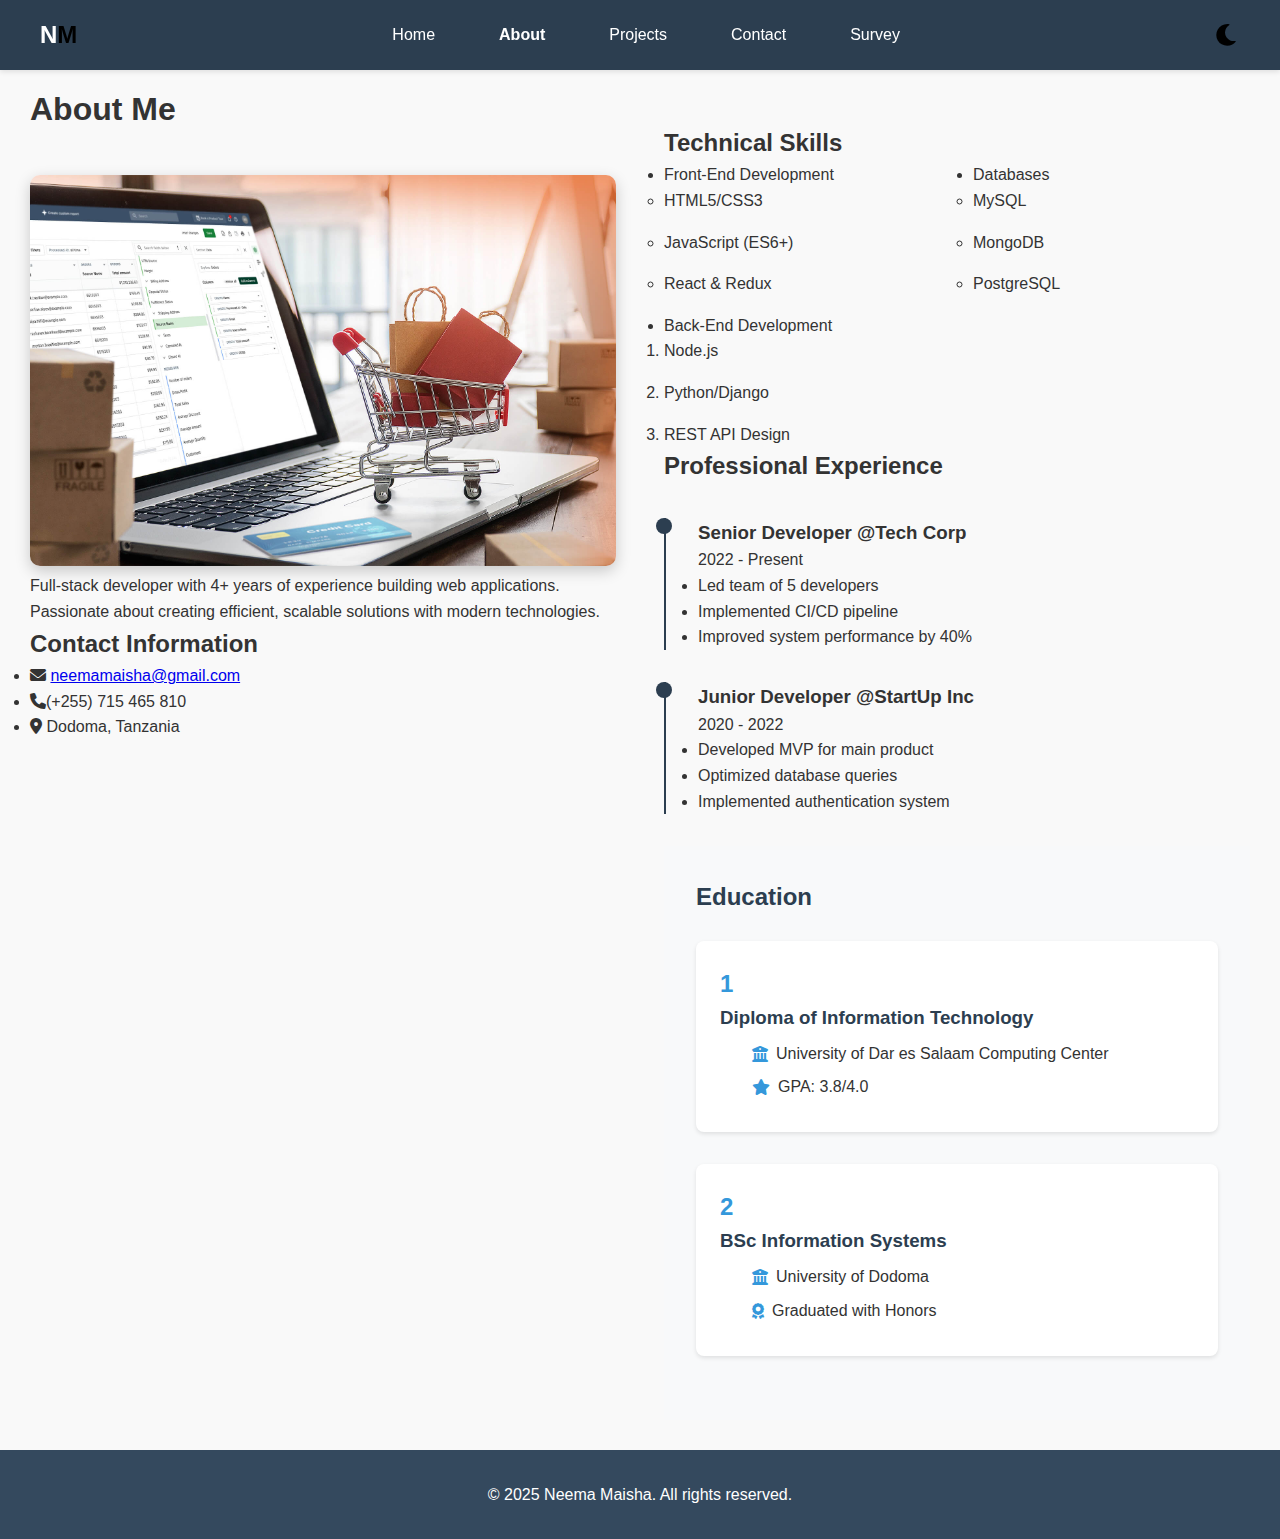
<file: about.html>
<!DOCTYPE html>
<html lang="en">
<head>
    <meta charset="UTF-8">
    <meta name="viewport" content="width=device-width, initial-scale=1.0">
    <meta name="description" content="Professional Web Developer Portfolio - Neema Maisha">
    <meta name="keywords" content="web development, front-end, portfolio, JavaScript, CSS, HTML">
    <meta name="author" content="Neema Maisha">
    <title>Neema Maisha | Portifolio</title>
    <link rel="stylesheet" href="https://cdnjs.cloudflare.com/ajax/libs/font-awesome/6.0.0/css/all.min.css">
    <link rel="stylesheet" href="css/style.css">

    <style>
        
        .about-section {
            display: grid;
            grid-template-columns: 1fr 1fr;
            gap: 3rem;
            margin-top: 4rem;
        }

        .profile-img {
            width: 100%;
            border-radius: 10px;
            box-shadow: 0 5px 15px rgba(0,0,0,0.2);
        }

        .skills-list {
            column-count: 2;
            column-gap: 2rem;
        }

        .skills-list li {
            break-inside: avoid;
            margin-bottom: 1rem;
        }

        .timeline {
            position: relative;
            margin: 2rem 0;
        }

        .timeline-item {
            padding-left: 2rem;
            margin-bottom: 2rem;
            border-left: 2px solid #2c3e50;
            position: relative;
        }

        .timeline-item::before {
            content: '';
            position: absolute;
            left: -10px;
            top: 0;
            width: 16px;
            height: 16px;
            background: #2c3e50;
            border-radius: 50%;
        }

        .education {
        padding: 2rem;
        background: #f8f9fa;
    }

    .section-title {
        color: #2c3e50;
        margin-bottom: 1.5rem;
    }

    .education-list {
        list-style: none;
        counter-reset: education-counter;
        padding-left: 0;
    }

    .education-item {
        counter-increment: education-counter;
        margin-bottom: 2rem;
        padding: 1.5rem;
        background: white;
        border-radius: 8px;
        box-shadow: 0 2px 4px rgba(0,0,0,0.1);
    }

    .education-item::before {
        content: counter(education-counter);
        font-weight: bold;
        color: #3498db;
        font-size: 1.5rem;
        margin-right: 1rem;
    }

    .degree {
        color: #2c3e50;
        margin-bottom: 0.5rem;
    }

    .degree-details {
        list-style: none;
        padding-left: 2rem;
    }

    .degree-details li {
        margin-bottom: 0.5rem;
        display: flex;
        align-items: center;
        gap: 0.5rem;
    }

    .fa-university, .fa-star, .fa-award {
        color: #3498db;
    }

        @media (max-width: 768px) {
            .about-section {
                grid-template-columns: 1fr;
            }

            .skills-list {
                column-count: 1;
            }
        }
    </style>
</head>
<body>
     <header>
        <nav class="nav-container">
            <div class="logo">N<span style="color: black;">M</span> </div>
            <ul class="nav-links">
                <li ><a href="index.html" >Home</a></li>
                <li><a href="about.html" class="active">About</a></li>
                <li><a href="projects.html">Projects</a></li>
                <li><a href="contact.html">Contact</a></li>
                <li><a href="survey.html">Survey</a></li>
            </ul>
            <button class="menu-toggle"   onclick="toggleMenu()">
                <i class="fas fa-bars"></i>
            </button>

             <button onclick="toggleDarkMode()" id="button" title="Toggle Mode" style="background-color: transparent; border:none; font-size:25px; cursor:pointer;">
               <i class="fas fa-moon"></i>
              

             </button>
        </nav>
    </header>

    <main class="container" style="padding: 30px; margin-top:30px;">
        <section class="about-section">
            <article class="personal-info">
                <h1 style="position: relative; bottom: 40px;">About Me</h1>
                <img src="img/eCommerce.jpg" alt="Neema Maisha Profile Picture" class="profile-img">
                <p class="bio">Full-stack developer with 4+ years of experience building web applications. Passionate about creating efficient, scalable solutions with modern technologies.</p>
                
                <div class="contact-info">
                    <h2>Contact Information</h2>
                    <ul>
                        <li><i class="fas fa-envelope"></i> <a href="mailto:neemamaisha@gmail.com">neemamaisha@gmail.com</a></li>
                        <li><i class="fas fa-phone"></i>(+255) 715 465 810</li>
                        <li><i class="fas fa-map-marker-alt"></i> Dodoma, Tanzania</li>
                    </ul>
                </div>
            </article>

            <article class="professional-info">
                <section class="skills">
                    <h2>Technical Skills</h2>
                    <ul class="skills-list">
                        <li>Front-End Development
                            <ul>
                                <li>HTML5/CSS3</li>
                                <li>JavaScript (ES6+)</li>
                                <li>React & Redux</li>
                            </ul>
                        </li>
                        <li>Back-End Development
                            <ol>
                                <li>Node.js</li>
                                <li>Python/Django</li>
                                <li>REST API Design</li>
                            </ol>
                        </li>
                        <li>Databases
                            <ul>
                                <li>MySQL</li>
                                <li>MongoDB</li>
                                <li>PostgreSQL</li>
                            </ul>
                        </li>
                    </ul>
                </section>

                <section class="experience">
                    <h2>Professional Experience</h2>
                    <div class="timeline">
                        <div class="timeline-item">
                            <h3>Senior Developer @Tech Corp</h3>
                            <p class="duration">2022 - Present</p>
                            <ul>
                                <li>Led team of 5 developers</li>
                                <li>Implemented CI/CD pipeline</li>
                                <li>Improved system performance by 40%</li>
                            </ul>
                        </div>
                        <div class="timeline-item">
                            <h3>Junior Developer @StartUp Inc</h3>
                            <p class="duration">2020 - 2022</p>
                            <ul>
                                <li>Developed MVP for main product</li>
                                <li>Optimized database queries</li>
                                <li>Implemented authentication system</li>
                            </ul>
                        </div>
                    </div>
                </section>

               <section class="education">
    <h2 class="section-title">Education</h2>
    <ol class="education-list">
        <li class="education-item">
            <h3 class="degree">Diploma of Information Technology</h3>
            <ul class="degree-details">
                <li class="institution">
                    <i class="fas fa-university"></i>
                    University of Dar es Salaam Computing Center
                </li>
                <li class="gpa">
                    <i class="fas fa-star"></i>
                    GPA: 3.8/4.0
                </li>
            </ul>
        </li>
        <li class="education-item">
            <h3 class="degree">BSc Information Systems</h3>
            <ul class="degree-details">
                <li class="institution">
                    <i class="fas fa-university"></i>
                    University of Dodoma
                </li>
                <li class="achievement">
                    <i class="fas fa-award"></i>
                    Graduated with Honors
                </li>
            </ul>
        </li>
    </ol>
</section>


            </article>
        </section>
    </main>

    <footer>
        <p>&copy; 2025 Neema Maisha. All rights reserved.</p>
       
    </footer>

    <script>
        function toggleMenu() {
            document.querySelector('.nav-links').classList.toggle('active');
        }

        function updateGreeting() {
            const hour = new Date().getHours();
            const greeting = document.getElementById('greeting');
            let message = "Hello, I'm Neema Maisha";
            
            if (hour < 12) message = "Good Morning! I'm Neema Maisha";
            else if (hour < 18) message = "Good Afternoon! I'm Neema Maisha";
            else message = "Good Evening! I'm Neema Maisha";
            
            greeting.textContent = message;
        }

        function toggleDarkMode() {
            document.body.classList.toggle('dark-mode');
            const button = document.getElementById('button');
            if (document.body.classList.contains('dark-mode')) {
                button.innerHTML = ' <i class="fas fa-sun " style="color: #ffffff;"></i>';
            } else {
                button.innerHTML = '<i class="fas fa-moon"></i>';
            }
        }

        document.addEventListener('DOMContentLoaded', () => {
            updateGreeting();
        });

        document.querySelectorAll('a[href^="#"]').forEach(anchor => {
            anchor.addEventListener('click', function (e) {
                e.preventDefault();
                document.querySelector(this.getAttribute('href')).scrollIntoView({
                    behavior: 'smooth'
                });
            });
        });
    </script>
</body>
</html>
</file>
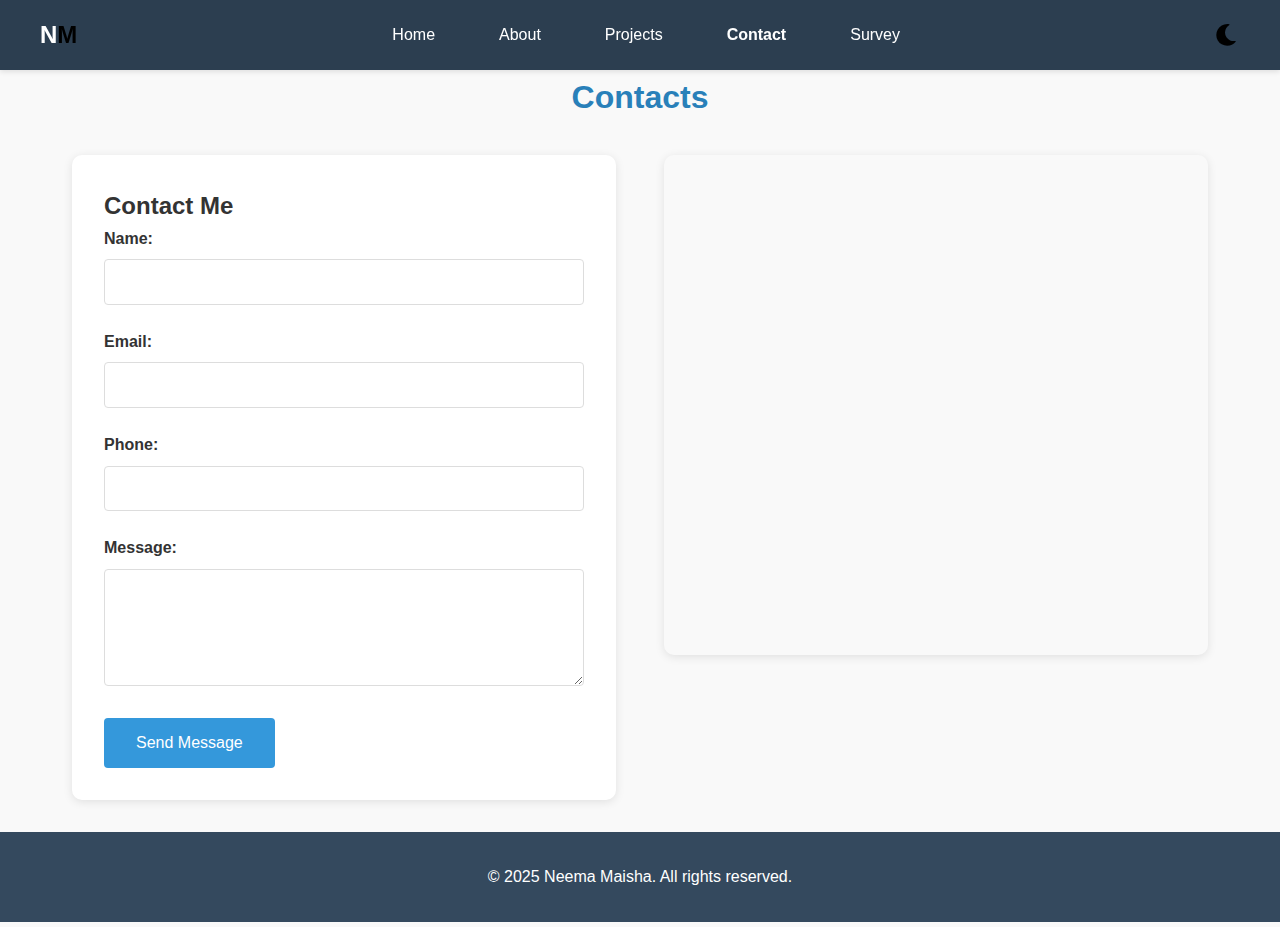
<file: contact.html>
<!DOCTYPE html>
<html lang="en">
<head>
    <meta charset="UTF-8">
    <meta name="viewport" content="width=device-width, initial-scale=1.0">
    <meta name="description" content="Professional Web Developer Portfolio - Neema Maisha">
    <meta name="keywords" content="web development, front-end, portfolio, JavaScript, CSS, HTML">
    <meta name="author" content="Neema Maisha">
    <title>Neema Maisha | Portifolio</title>
    <link rel="stylesheet" href="https://cdnjs.cloudflare.com/ajax/libs/font-awesome/6.0.0/css/all.min.css">
    <link rel="stylesheet" href="css/style.css">
    <style>
      

        .container {
            max-width: 1200px;
            margin: 0 auto;
            padding: 2rem;
        }

        .contact-section {
            display: grid;
            grid-template-columns: 1fr 1fr;
            gap: 3rem;
            margin-top: 2rem;
        }

        .contact-form {
            background: white;
            padding: 2rem;
            border-radius: 10px;
            box-shadow: 0 2px 10px rgba(0,0,0,0.1);
        }

        .form-group {
            margin-bottom: 1.5rem;
        }

        label {
            display: block;
            margin-bottom: 0.5rem;
            font-weight: bold;
        }

        input, textarea {
            width: 100%;
            padding: 0.8rem;
            border: 1px solid #ddd;
            border-radius: 4px;
            font-size: 1rem;
        }

        input:focus, textarea:focus {
            outline: 2px solid #3498db;
            border-color: transparent;
        }

        .map-container {
            height: 500px;
            border-radius: 10px;
            overflow: hidden;
            box-shadow: 0 2px 10px rgba(0,0,0,0.1);
        }

        .error {
            color: #e74c3c;
            font-size: 0.9rem;
            margin-top: 0.25rem;
            display: none;
        }

        .error.active {
            display: block;
        }

        .submit-btn {
            background: #3498db;
            color: white;
            padding: 1rem 2rem;
            border: none;
            border-radius: 4px;
            cursor: pointer;
            font-size: 1rem;
            transition: background 0.3s ease;
        }

        .submit-btn:hover {
            background: #2980b9;
        }

        @media (max-width: 768px) {
            .contact-section {
                grid-template-columns: 1fr;
            }
            
            .map-container {
                height: 300px;
            }
        }
    </style>
</head>
<body>
    <header>
        <nav class="nav-container">
            <div class="logo">N<span style="color: black;">M</span> </div>
            <ul class="nav-links">
                <li ><a href="index.html" >Home</a></li>
                <li><a href="about.html">About</a></li>
                <li><a href="projects.html">Projects</a></li>
                <li><a href="contact.html" class="active">Contact</a></li>
                <li><a href="survey.html">Survey</a></li>
            </ul>
           <button class="menu-toggle"   onclick="toggleMenu()">
                <i class="fas fa-bars"></i>
            </button>

             <button onclick="toggleDarkMode()" id="button" title="Toggle Mode" style="background-color: transparent; border:none; font-size:25px; cursor:pointer;">
               <i class="fas fa-moon"></i>
              

             </button>
        </nav>
    </header>
    <main class="container" style="margin-top: 40px;">
         <h1 style="text-align: center; color:#2980b9; font-weight: bold;">Contacts</h1>
        <section class="contact-section">
            <div class="contact-form">
                <h2>Contact Me</h2>
                <form id="contactForm">
                    <div class="form-group">
                        <label for="name">Name:</label>
                        <input type="text" id="name" required>
                        <div class="error" id="nameError"></div>
                    </div>

                    <div class="form-group">
                        <label for="email">Email:</label>
                        <input type="email" id="email" required>
                        <div class="error" id="emailError"></div>
                    </div>

                    <div class="form-group">
                        <label for="phone">Phone:</label>
                        <input type="tel" id="phone" required>
                        <div class="error" id="phoneError"></div>
                    </div>

                    <div class="form-group">
                        <label for="message">Message:</label>
                        <textarea id="message" rows="5" required></textarea>
                        <div class="error" id="messageError"></div>
                    </div>

                    <button type="submit" class="submit-btn">Send Message</button>
                </form>
            </div>

            <div class="map-container">
                <iframe src="https://www.google.com/maps/embed?pb=!1m18!1m12!1m3!1d3966.3783580145328!2d35.719664473638296!3d-6.213729960859991!2m3!1f0!2f0!3f0!3m2!1i1024!2i768!4f13.1!3m3!1m2!1s0x184df12ce339f841%3A0xa968ff7de57d1fa3!2sMkonze%20chikoa!5e0!3m2!1ssw!2stz!4v1747370044577!5m2!1ssw!2stz" width="600" height="450" style="border:0;" allowfullscreen="" loading="lazy" referrerpolicy="no-referrer-when-downgrade"></iframe>
            </div>
        </section>
    </main>

    <footer>
        <p>&copy; 2025 Neema Maisha. All rights reserved.</p>
       
    </footer>

    <script>
        function toggleMenu() {
            document.querySelector('.nav-links').classList.toggle('active');
        }

        function updateGreeting() {
            const hour = new Date().getHours();
            const greeting = document.getElementById('greeting');
            let message = "Hello, I'm Neema Maisha";
            
            if (hour < 12) message = "Good Morning! I'm Neema Maisha";
            else if (hour < 18) message = "Good Afternoon! I'm Neema Maisha";
            else message = "Good Evening! I'm Neema Maisha";
            
            greeting.textContent = message;
        }

        function toggleDarkMode() {
            document.body.classList.toggle('dark-mode');
            const button = document.getElementById('button');
            if (document.body.classList.contains('dark-mode')) {
                button.innerHTML = ' <i class="fas fa-sun " style="color: #ffffff;"></i>';
            } else {
                button.innerHTML = '<i class="fas fa-moon"></i>';
            }
        }

        document.addEventListener('DOMContentLoaded', () => {
            updateGreeting();
        });

        document.querySelectorAll('a[href^="#"]').forEach(anchor => {
            anchor.addEventListener('click', function (e) {
                e.preventDefault();
                document.querySelector(this.getAttribute('href')).scrollIntoView({
                    behavior: 'smooth'
                });
            });
        });
    </script>

    <script>
        
        const contactForm = document.getElementById('contactForm');
        const emailRegex = /^[^\s@]+@[^\s@]+\.[^\s@]+$/;
        const phoneRegex = /^(\+\d{1,3}[- ]?)?\d{10}$/;

        function showError(element, message) {
            const errorElement = document.getElementById(element + 'Error');
            errorElement.textContent = message;
            errorElement.classList.add('active');
        }

        function clearErrors() {
            document.querySelectorAll('.error').forEach(error => {
                error.classList.remove('active');
            });
        }

        contactForm.addEventListener('submit', (e) => {
            e.preventDefault();
            clearErrors();

            const name = document.getElementById('name').value.trim();
            const email = document.getElementById('email').value.trim();
            const phone = document.getElementById('phone').value.trim();
            const message = document.getElementById('message').value.trim();

            let isValid = true;

            if (!name) {
                showError('name', 'Name is required');
                isValid = false;
            }

            if (!emailRegex.test(email)) {
                showError('email', 'Please enter a valid email address');
                isValid = false;
            }

            if (!phoneRegex.test(phone)) {
                showError('phone', 'Please enter a valid phone number');
                isValid = false;
            }

            if (!message) {
                showError('message', 'Message is required');
                isValid = false;
            }

            if (isValid) {
                
                contactForm.reset();
                alert('Message sent successfully!');
            }
        });
    </script>
</body>
</html>
</file>
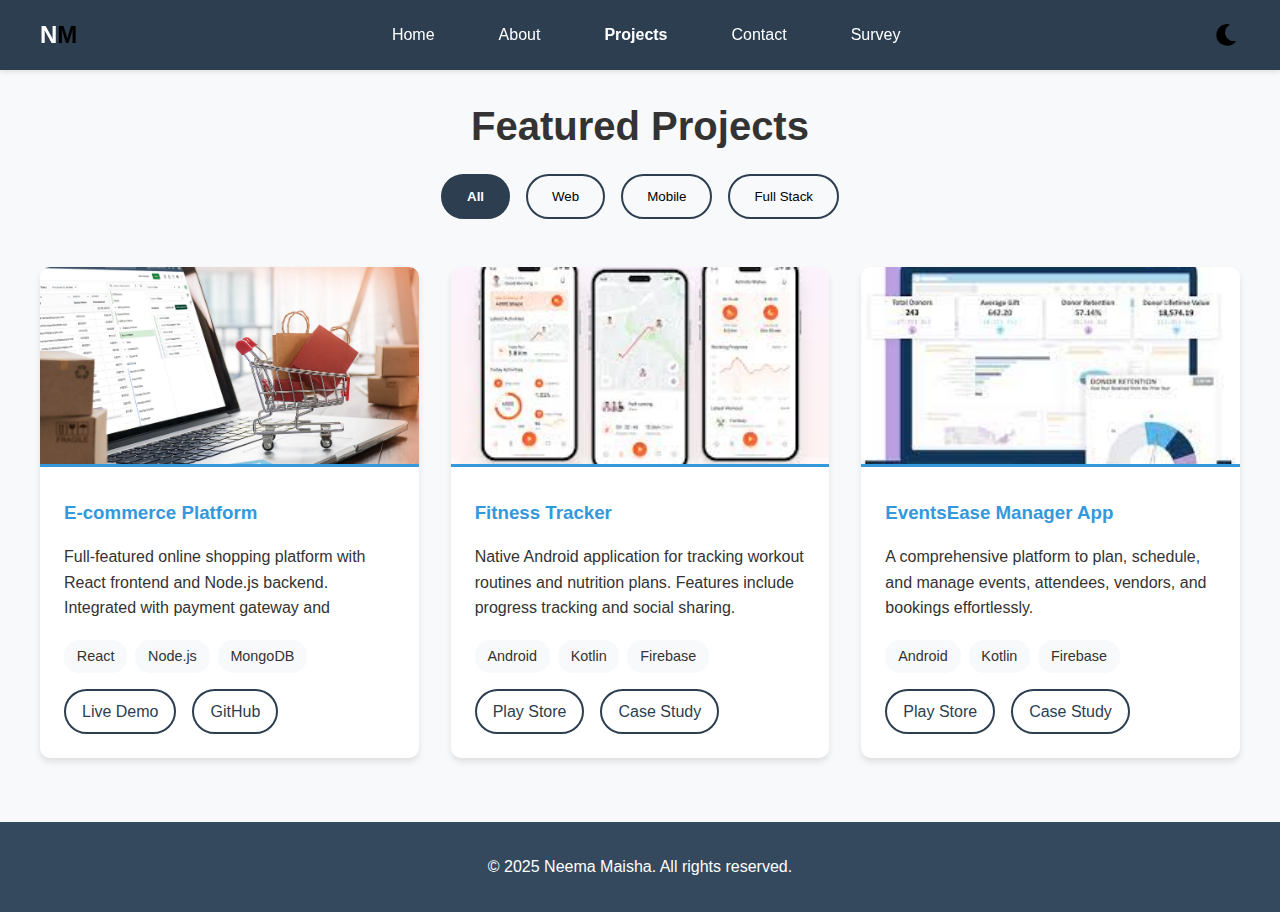
<file: projects.html>
<!DOCTYPE html>
<html lang="en">
<head>
   <meta charset="UTF-8">
    <meta name="viewport" content="width=device-width, initial-scale=1.0">
    <meta name="description" content="Professional Web Developer Portfolio - Neema Maisha">
    <meta name="keywords" content="web development, front-end, portfolio, JavaScript, CSS, HTML">
    <meta name="author" content="Neema Maisha">
    <title>Neema Maisha | Portifolio</title>
    <link rel="stylesheet" href="https://cdnjs.cloudflare.com/ajax/libs/font-awesome/6.0.0/css/all.min.css">
    <link rel="stylesheet" href="css/style.css">
    <style>
        
        .projects-section {
            padding: 4rem 2rem;
            background-color: var(--light-bg);
        }

        .section-header {
            text-align: center;
            margin-bottom: 3rem;
        }

        .section-title {
            font-size: 2.5rem;
            margin-bottom: 1rem;
        }

        .project-filters {
            display: flex;
            gap: 1rem;
            justify-content: center;
            flex-wrap: wrap;
            margin-bottom: 2rem;
        }

        .filter-btn {
            padding: 0.8rem 1.5rem;
            border: 2px solid var(--primary-color);
            border-radius: 25px;
            background: transparent;
            cursor: pointer;
            transition: all 0.3s ease;
        }

        .filter-btn.active,
        .filter-btn:hover {
            background: var(--primary-color);
            color: white;
        }

        .projects-grid {
            display: grid;
            grid-template-columns: repeat(auto-fit, minmax(300px, 1fr));
            gap: 2rem;
            max-width: 1200px;
            margin: 0 auto;
        }

        .project-card {
            background: white;
            border-radius: 10px;
            overflow: hidden;
            box-shadow: 0 4px 6px rgba(0,0,0,0.1);
            transition: transform 0.3s ease;
        }

        .project-card:hover {
            transform: translateY(-5px);
        }

        .project-image {
            width: 100%;
            height: 200px;
            object-fit: cover;
            border-bottom: 3px solid var(--accent-color);
        }

        .project-content {
            padding: 1.5rem;
        }

        .project-title {
            margin-bottom: 1rem;
            color: var(--accent-color);
        }

        .project-description {
            margin-bottom: 1rem;
            height: 80px;
            overflow: hidden;
        }

        .project-tech {
            display: flex;
            flex-wrap: wrap;
            gap: 0.5rem;
            margin-bottom: 1rem;
        }

        .tech-tag {
            background: var(--light-bg);
            padding: 0.3rem 0.8rem;
            border-radius: 15px;
            font-size: 0.9rem;
        }

        .project-links {
            display: flex;
            gap: 1rem;
            margin-top: auto;
        }

        .project-link {
            text-decoration: none;
            color: var(--primary-color);
            padding: 0.5rem 1rem;
            border: 2px solid var(--primary-color);
            border-radius: 25px;
            transition: all 0.3s ease;
        }

        .project-link:hover {
            background: var(--primary-color);
            color: white;
        }

        @media (max-width: 768px) {
            .projects-grid {
                grid-template-columns: 1fr;
            }
            
            .section-title {
                font-size: 2rem;
            }
        }
    </style>
</head>
<body>
 <header>
        <nav class="nav-container">
            <div class="logo">N<span style="color: black;">M</span> </div>
            <ul class="nav-links">
                <li ><a href="index.html" >Home</a></li>
                <li><a href="about.html">About</a></li>
                <li><a href="projects.html" class="active">Projects</a></li>
                <li><a href="contact.html">Contact</a></li>
                <li><a href="survey.html">Survey</a></li>
            </ul>
           <button class="menu-toggle"   onclick="toggleMenu()">
                <i class="fas fa-bars"></i>
            </button>

             <button onclick="toggleDarkMode()" id="button" title="Toggle Mode" style="background-color: transparent; border:none; font-size:25px; cursor:pointer;">
               <i class="fas fa-moon"></i>
              

             </button>
        </nav>
 </header>
    <main>
        <section class="projects-section" >
        <div class="section-header">
            <h2 class="section-title" style="margin-top: 30px;">Featured Projects</h2>
            <div class="project-filters">
                <button class="filter-btn active" data-filter="all">All</button>
                <button class="filter-btn" data-filter="web">Web</button>
                <button class="filter-btn" data-filter="mobile">Mobile</button>
                <button class="filter-btn" data-filter="fullstack">Full Stack</button>
            </div>
        </div>

        <div class="projects-grid">
            <article class="project-card" data-tech="web react fullstack">
                <img src="img/eCommerce.jpg" alt="E-commerce Platform" class="project-image">
                <div class="project-content">
                    <h3 class="project-title">E-commerce Platform</h3>
                    <p class="project-description">
                        Full-featured online shopping platform with React frontend and Node.js backend.
                        Integrated with payment gateway and inventory management system.
                    </p>
                    <div class="project-tech">
                        <span class="tech-tag">React</span>
                        <span class="tech-tag">Node.js</span>
                        <span class="tech-tag">MongoDB</span>
                    </div>
                    <div class="project-links">
                        <a href="#" class="project-link">Live Demo</a>
                        <a href="#" class="project-link">GitHub</a>
                    </div>
                </div>
            </article>

            <article class="project-card" data-tech="mobile android">
                <img src="img/fitness.jpeg" alt="Fitness Tracker App" class="project-image">
                <div class="project-content">
                    <h3 class="project-title">Fitness Tracker</h3>
                    <p class="project-description">
                        Native Android application for tracking workout routines and nutrition plans.
                        Features include progress tracking and social sharing.
                    </p>
                    <div class="project-tech">
                        <span class="tech-tag">Android</span>
                        <span class="tech-tag">Kotlin</span>
                        <span class="tech-tag">Firebase</span>
                    </div>
                    <div class="project-links">
                        <a href="#" class="project-link">Play Store</a>
                        <a href="#" class="project-link">Case Study</a>
                    </div>
                </div>
            </article>


            <article class="project-card" data-tech="mobile android">
                <img src="img/events.jpeg" alt="EventsEase Manager App" class="project-image">
                <div class="project-content">
                    <h3 class="project-title">EventsEase Manager App</h3>
                    <p class="project-description">
                       A comprehensive platform to plan, schedule, and manage events, attendees, vendors, and bookings effortlessly.
                    </p>
                    <div class="project-tech">
                        <span class="tech-tag">Android</span>
                        <span class="tech-tag">Kotlin</span>
                        <span class="tech-tag">Firebase</span>
                    </div>
                    <div class="project-links">
                        <a href="#" class="project-link">Play Store</a>
                        <a href="#" class="project-link">Case Study</a>
                    </div>
                </div>
            </article>

        </div>
    </section>
    </main>

    <footer>
        <p>&copy; 2025 Neema Maisha. All rights reserved.</p>
       
    </footer>

    <script>
        function toggleMenu() {
            document.querySelector('.nav-links').classList.toggle('active');
        }

        function updateGreeting() {
            const hour = new Date().getHours();
            const greeting = document.getElementById('greeting');
            let message = "Hello, I'm Neema Maisha";
            
            if (hour < 12) message = "Good Morning! I'm Neema Maisha";
            else if (hour < 18) message = "Good Afternoon! I'm Neema Maisha";
            else message = "Good Evening! I'm Neema Maisha";
            
            greeting.textContent = message;
        }

        function toggleDarkMode() {
            document.body.classList.toggle('dark-mode');
            const button = document.getElementById('button');
            if (document.body.classList.contains('dark-mode')) {
                button.innerHTML = ' <i class="fas fa-sun " style="color: #ffffff;"></i>';
            } else {
                button.innerHTML = '<i class="fas fa-moon"></i>';
            }
        }

        document.addEventListener('DOMContentLoaded', () => {
            updateGreeting();
        });

        document.querySelectorAll('a[href^="#"]').forEach(anchor => {
            anchor.addEventListener('click', function (e) {
                e.preventDefault();
                document.querySelector(this.getAttribute('href')).scrollIntoView({
                    behavior: 'smooth'
                });
            });
        });
    </script>

    <script>
        const filterBtns = document.querySelectorAll('.filter-btn');
        const projectCards = document.querySelectorAll('.project-card');

        filterBtns.forEach(btn => {
            btn.addEventListener('click', () => {
                filterBtns.forEach(b => b.classList.remove('active'));
                btn.classList.add('active');
                
                const filter = btn.dataset.filter;
                
                projectCards.forEach(card => {
                    const tech = card.dataset.tech;
                    if (filter === 'all' || tech.includes(filter)) {
                        card.style.display = 'block';
                    } else {
                        card.style.display = 'none';
                    }
                });
            });
        });

        document.querySelectorAll('a[href^="#"]').forEach(anchor => {
            anchor.addEventListener('click', function (e) {
                e.preventDefault();
                document.querySelector(this.getAttribute('href')).scrollIntoView({
                    behavior: 'smooth'
                });
            });
        });

    </script>

</body>
</html>
</file>
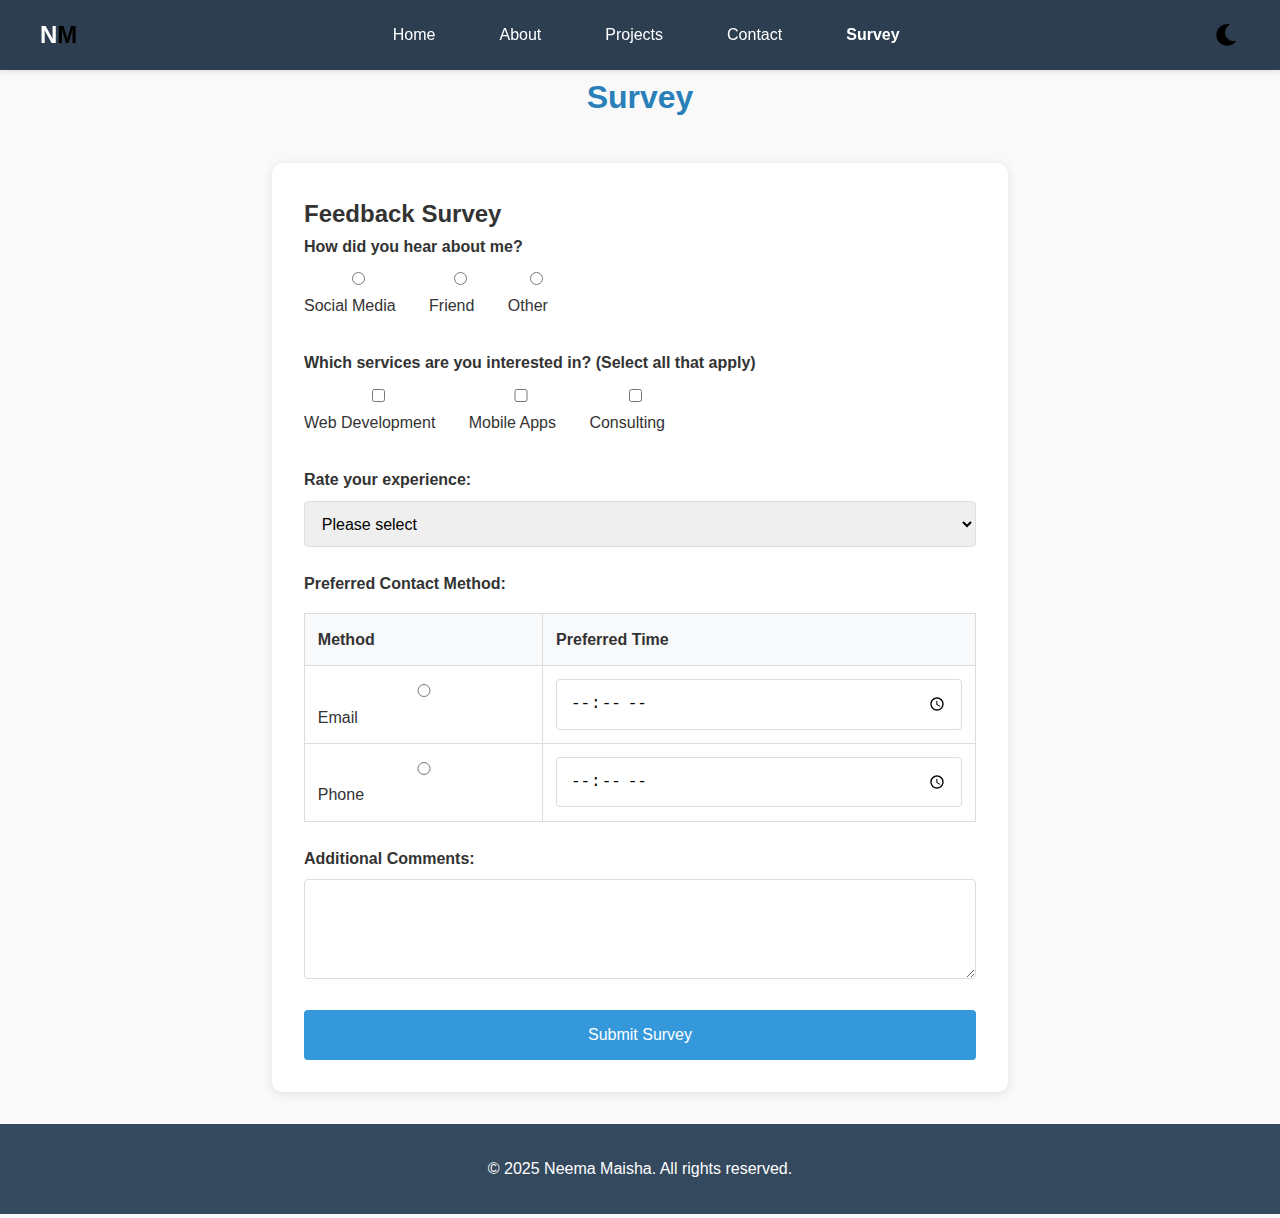
<file: survey.html>
<!DOCTYPE html>
<html lang="en">
<head>
    <meta charset="UTF-8">
    <meta name="viewport" content="width=device-width, initial-scale=1.0">
    <meta name="description" content="Professional Web Developer Portfolio - Neema Maisha">
    <meta name="keywords" content="web development, front-end, portfolio, JavaScript, CSS, HTML">
    <meta name="author" content="Neema Maisha">
    <title>Neema Maisha | Portifolio</title>
    <link rel="stylesheet" href="https://cdnjs.cloudflare.com/ajax/libs/font-awesome/6.0.0/css/all.min.css">
    <link rel="stylesheet" href="css/style.css">
    <style>


        .container {
            max-width: 800px;
            margin: 0 auto;
            padding: 2rem;
        }

    
        .survey-form {
            background: white;
            padding: 2rem;
            border-radius: 10px;
            box-shadow: 0 2px 10px rgba(0,0,0,0.1);
        }

        .form-group {
            margin-bottom: 1.5rem;
        }

        label {
            display: block;
            margin-bottom: 0.5rem;
            font-weight: bold;
        }

        input, textarea, select {
            width: 100%;
            padding: 0.8rem;
            border: 1px solid #ddd;
            border-radius: 4px;
            font-size: 1rem;
        }

        .radio-group, .checkbox-group {
            display: flex;
            gap: 1rem;
            margin: 0.5rem 0;
        }

        .radio-group label, .checkbox-group label {
            font-weight: normal;
        }

        table {
            width: 100%;
            border-collapse: collapse;
            margin: 1rem 0;
        }

        th, td {
            border: 1px solid #ddd;
            padding: 0.8rem;
            text-align: left;
        }

        th {
            background: #f8f9fa;
        }

        
        .submit-btn {
            background: #3498db;
            color: white;
            padding: 1rem 2rem;
            border: none;
            border-radius: 4px;
            cursor: pointer;
            font-size: 1rem;
            width: 100%;
            transition: background 0.3s ease;
        }

        .submit-btn:hover {
            background: #2980b9;
        }
    </style>
</head>
<body>
    <header>
        <nav class="nav-container">
            <div class="logo">N<span style="color: black;">M</span> </div>
            <ul class="nav-links">
                <li ><a href="index.html" >Home</a></li>
                <li><a href="about.html">About</a></li>
                <li><a href="projects.html">Projects</a></li>
                <li><a href="contact.html">Contact</a></li>
                <li><a href="survey.html" class="active">Survey</a></li>
            </ul>
           <button class="menu-toggle"   onclick="toggleMenu()">
                <i class="fas fa-bars"></i>
            </button>

             <button onclick="toggleDarkMode()" id="button" title="Toggle Mode" style="background-color: transparent; border:none; font-size:25px; cursor:pointer;">
               <i class="fas fa-moon"></i>
              

             </button>
        </nav>
    </header>

    <main class="container">
        <h1 style="text-align: center; color:#2980b9; font-weight:bold; padding:40px;">Survey</h1>
        <form class="survey-form" id="surveyForm">
            <h2>Feedback Survey</h2>

            <div class="form-group">
                <label>How did you hear about me?</label>
                <div class="radio-group">
                    <label>
                        <input type="radio" name="source" value="social" required> Social Media
                    </label>
                    <label>
                        <input type="radio" name="source" value="friend"> Friend
                    </label>
                    <label>
                        <input type="radio" name="source" value="other"> Other
                    </label>
                </div>
            </div>

            <div class="form-group">
                <label>Which services are you interested in? (Select all that apply)</label>
                <div class="checkbox-group">
                    <label>
                        <input type="checkbox" name="services" value="web"> Web Development
                    </label>
                    <label>
                        <input type="checkbox" name="services" value="mobile"> Mobile Apps
                    </label>
                    <label>
                        <input type="checkbox" name="services" value="consulting"> Consulting
                    </label>
                </div>
            </div>

            <div class="form-group">
                <label for="experience">Rate your experience:</label>
                <select id="experience" required>
                    <option value="">Please select</option>
                    <option value="5">Excellent</option>
                    <option value="4">Very Good</option>
                    <option value="3">Good</option>
                    <option value="2">Fair</option>
                    <option value="1">Poor</option>
                </select>
            </div>

            <div class="form-group">
                <label>Preferred Contact Method:</label>
                <table>
                    <tr>
                        <th>Method</th>
                        <th>Preferred Time</th>
                    </tr>
                    <tr>
                        <td><input type="radio" name="contact-method" value="email" required> Email</td>
                        <td><input type="time" name="email-time"></td>
                    </tr>
                    <tr>
                        <td><input type="radio" name="contact-method" value="phone"> Phone</td>
                        <td><input type="time" name="phone-time"></td>
                    </tr>
                </table>
            </div>

            <div class="form-group">
                <label for="comments">Additional Comments:</label>
                <textarea id="comments" rows="4"></textarea>
            </div>

            <button type="submit" class="submit-btn">Submit Survey</button>
        </form>
    </main>

      <footer>
        <p>&copy; 2025 Neema Maisha. All rights reserved.</p>
       
    </footer>

    <script>
        function toggleMenu() {
            document.querySelector('.nav-links').classList.toggle('active');
        }

        function updateGreeting() {
            const hour = new Date().getHours();
            const greeting = document.getElementById('greeting');
            let message = "Hello, I'm Neema Maisha";
            
            if (hour < 12) message = "Good Morning! I'm Neema Maisha";
            else if (hour < 18) message = "Good Afternoon! I'm Neema Maisha";
            else message = "Good Evening! I'm Neema Maisha";
            
            greeting.textContent = message;
        }

        function toggleDarkMode() {
            document.body.classList.toggle('dark-mode');
            const button = document.getElementById('button');
            if (document.body.classList.contains('dark-mode')) {
                button.innerHTML = ' <i class="fas fa-sun " style="color: #ffffff;"></i>';
            } else {
                button.innerHTML = '<i class="fas fa-moon"></i>';
            }
        }

        document.addEventListener('DOMContentLoaded', () => {
            updateGreeting();
        });

        document.querySelectorAll('a[href^="#"]').forEach(anchor => {
            anchor.addEventListener('click', function (e) {
                e.preventDefault();
                document.querySelector(this.getAttribute('href')).scrollIntoView({
                    behavior: 'smooth'
                });
            });
        });
    </script>

    <script>
        
        const surveyForm = document.getElementById('surveyForm');
        const emailRegex = /^[^\s@]+@[^\s@]+\.[^\s@]+$/;

        surveyForm.addEventListener('submit', (e) => {
            e.preventDefault();
            let isValid = true;

            
            const email = document.getElementById('email').value;
            if (email && !emailRegex.test(email)) {
                isValid = false;
                alert('Please enter a valid email address');
            }

            if (isValid) {
                
                surveyForm.reset();
                alert('Thank you for your feedback!');
            }
        });
    </script>
</body>
</html>
</file>
<file: css/style.css>
:root {
            --primary-color: #2c3e50;
            --accent-color: #3498db;
            --light-bg: #f8f9fa;
        }        
        
        * {
            margin: 0;
            padding: 0;
            box-sizing: border-box;
            transition: all 0.3s ease;
        }

        body {
            font-family: 'Segoe UI', Tahoma, Geneva, Verdana, sans-serif;
            line-height: 1.6;
            color: #333;
            background-color: #f9f9f9;
        }

        header {
            background: #2c3e50;
            color: white;
            padding: 1rem;
            position: fixed;
            width: 100%;
            top: 0;
            z-index: 1000;
            box-shadow: 0 2px 5px rgba(0,0,0,0.1);
        }

        .nav-container {
            max-width: 1200px;
            margin: 0 auto;
            display: flex;
            justify-content: space-between;
            align-items: center;
        }

        .logo {
            font-size: 1.5rem;
            font-weight: bold;
        }

        .nav-links {
            display: flex;
            gap: 2rem;
            list-style: none;
            
        }

        .nav-links a {
            color: white;
            text-decoration: none;
            padding: 0.5rem 1rem;
            border-radius: 5px;
        }

        .nav-links a:hover {
            background: #34495e;
        }


        footer {
            background: #34495e;
            color: white;
            text-align: center;
            padding: 2rem 1rem;
        }
        .menu-toggle{
            display: none;
            cursor: pointer;
            font-size: 1.5rem;
            margin-right: 1rem;
        }

        @media (max-width: 768px) {
            .nav-links {
                display: none;
                width: 100%;
                flex-direction: column;
                position: absolute;
                top: 100%;
                left: 0;
                background: #2c3e50;
                padding: 1rem;
            }

            .nav-links.active {
                display: flex;
            }

            .hero-content h1 {
                font-size: 2.5rem;
            }

            .menu-toggle {
                display: block;
                font-size: 1.5rem;
                cursor: pointer;
                position: relative;
                z-index: 1000;
            }
        }

        .dark-mode {
            background-color: #1a1a1a;
            color: #ffffff;

            .contact-form, .survey-form {
                color: #000000;
            }
        }

        .dark-mode .project-card {
            background: #2d2d2d;
        }


        .active{
            color: rgb(26, 104, 138); 
            font-weight: bold;
        }
</file>
